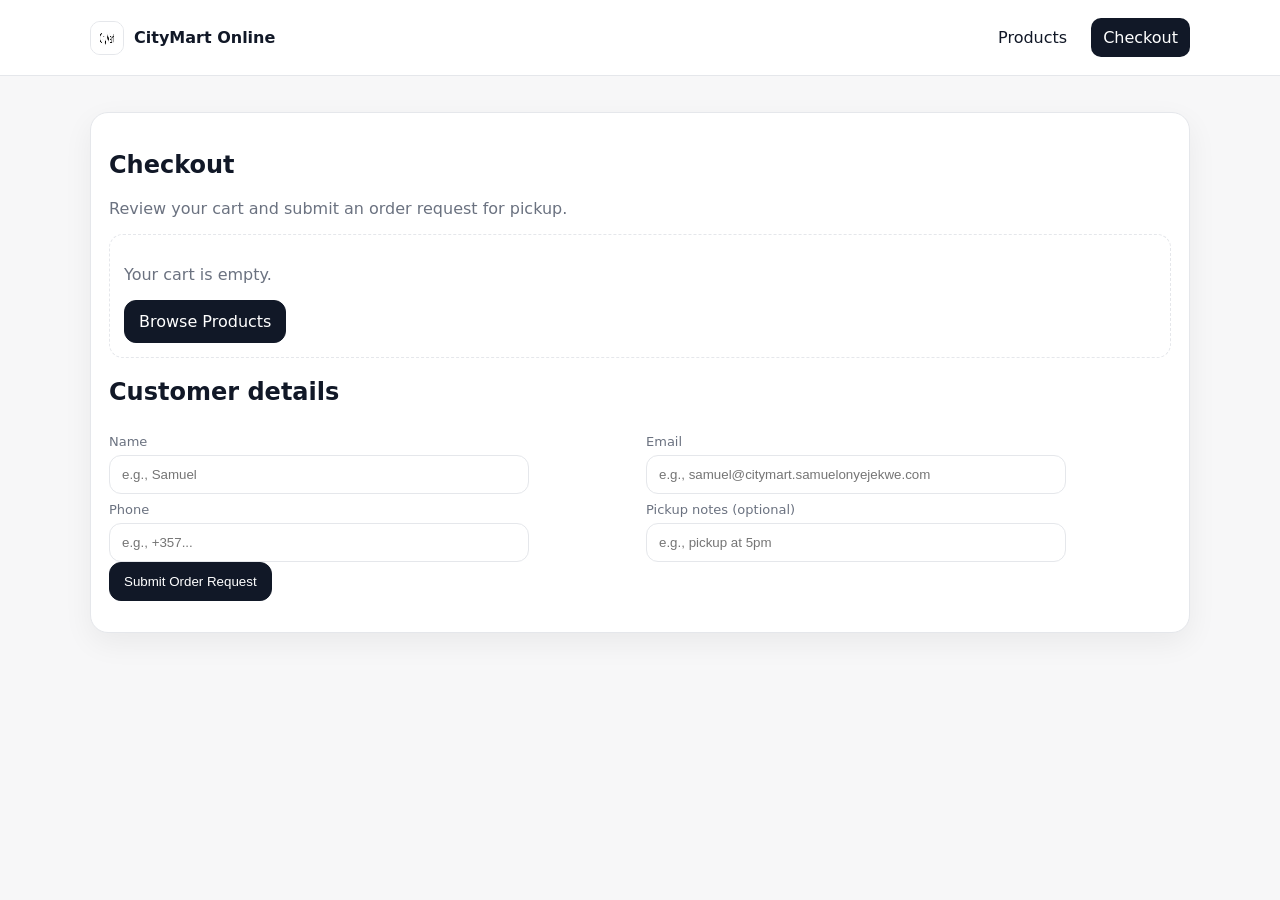
<file: 1_citymart-application-code/citymart-frontend/checkout.html>
<!doctype html>
<html lang="en">
<head>
  <meta charset="utf-8" />
  <meta name="viewport" content="width=device-width,initial-scale=1" />
  <title>CityMart Online | Checkout</title>
  <link rel="stylesheet" href="assets/css/styles.css" />
</head>
<body>
  <header class="site-header">
    <div class="container header-inner">
      <a class="brand" href="./index.html">
        <img src="assets/img/logo.png" class="logo" alt="CityMart" />
        <span>CityMart Online</span>
      </a>
      <nav class="nav">
        <a href="./products.html">Products</a>
        <a class="active" href="./checkout.html">Checkout</a>
      </nav>
    </div>
  </header>

  <main class="container">
    <section class="card">
      <h1>Checkout</h1>
      <p class="muted">Review your cart and submit an order request for pickup.</p>

      <div id="cart" class="card-inner"></div>

      <h2>Customer details</h2>
      <form id="orderForm" class="form">
        <div class="row">
          <div class="field">
            <label>Name</label>
            <input class="input" id="name" required placeholder="e.g., Samuel" />
          </div>
          <div class="field">
            <label>Email</label>
            <input class="input" id="email" type="email" required placeholder="e.g., samuel@citymart.samuelonyejekwe.com" />
          </div>
        </div>

        <div class="row">
          <div class="field">
            <label>Phone</label>
            <input class="input" id="phone" required placeholder="e.g., +357..." />
          </div>
          <div class="field">
            <label>Pickup notes (optional)</label>
            <input class="input" id="notes" placeholder="e.g., pickup at 5pm" />
          </div>
        </div>

        <button class="btn" type="submit">Submit Order Request</button>
        <p class="muted small" id="status"></p>
      </form>
    </section>
  </main>

  <script src="assets/js/config.js"></script>
  <script src="assets/js/api.js"></script>
  <script src="assets/js/checkout.js"></script>
</body>
</html>
</file>
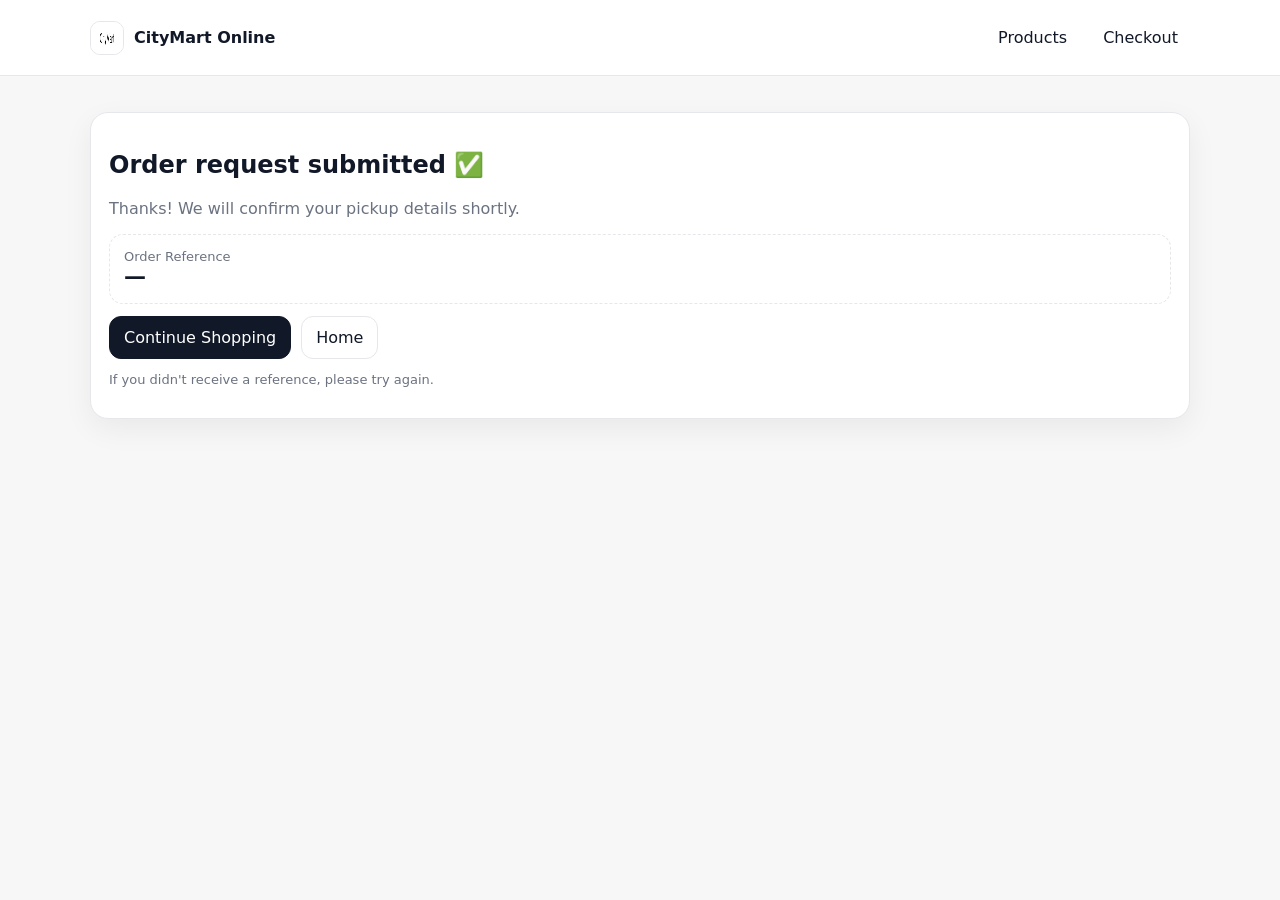
<file: 1_citymart-application-code/citymart-frontend/order-success.html>
<!doctype html>
<html lang="en">
<head>
  <meta charset="utf-8" />
  <meta name="viewport" content="width=device-width,initial-scale=1" />
  <title>CityMart Online | Order Submitted</title>
  <link rel="stylesheet" href="assets/css/styles.css" />
</head>
<body>
  <header class="site-header">
    <div class="container header-inner">
      <a class="brand" href="./index.html">
        <img src="assets/img/logo.png" class="logo" alt="CityMart" />
        <span>CityMart Online</span>
      </a>
      <nav class="nav">
        <a href="./products.html">Products</a>
        <a href="./checkout.html">Checkout</a>
      </nav>
    </div>
  </header>

  <main class="container">
    <section class="card">
      <h1>Order request submitted ✅</h1>
      <p class="muted">Thanks! We will confirm your pickup details shortly.</p>

      <div class="card-inner">
        <div class="muted small">Order Reference</div>
        <div class="order-ref" id="ref">—</div>
      </div>

      <div class="actions">
        <a class="btn" href="./products.html">Continue Shopping</a>
        <a class="btn btn-secondary" href="./index.html">Home</a>
      </div>

      <p class="muted small">
        If you didn't receive a reference, please try again.
      </p>
    </section>
  </main>

  <script>
    const params = new URLSearchParams(window.location.search);
    document.getElementById("ref").textContent = params.get("ref") || "—";
  </script>
</body>
</html>
</file>
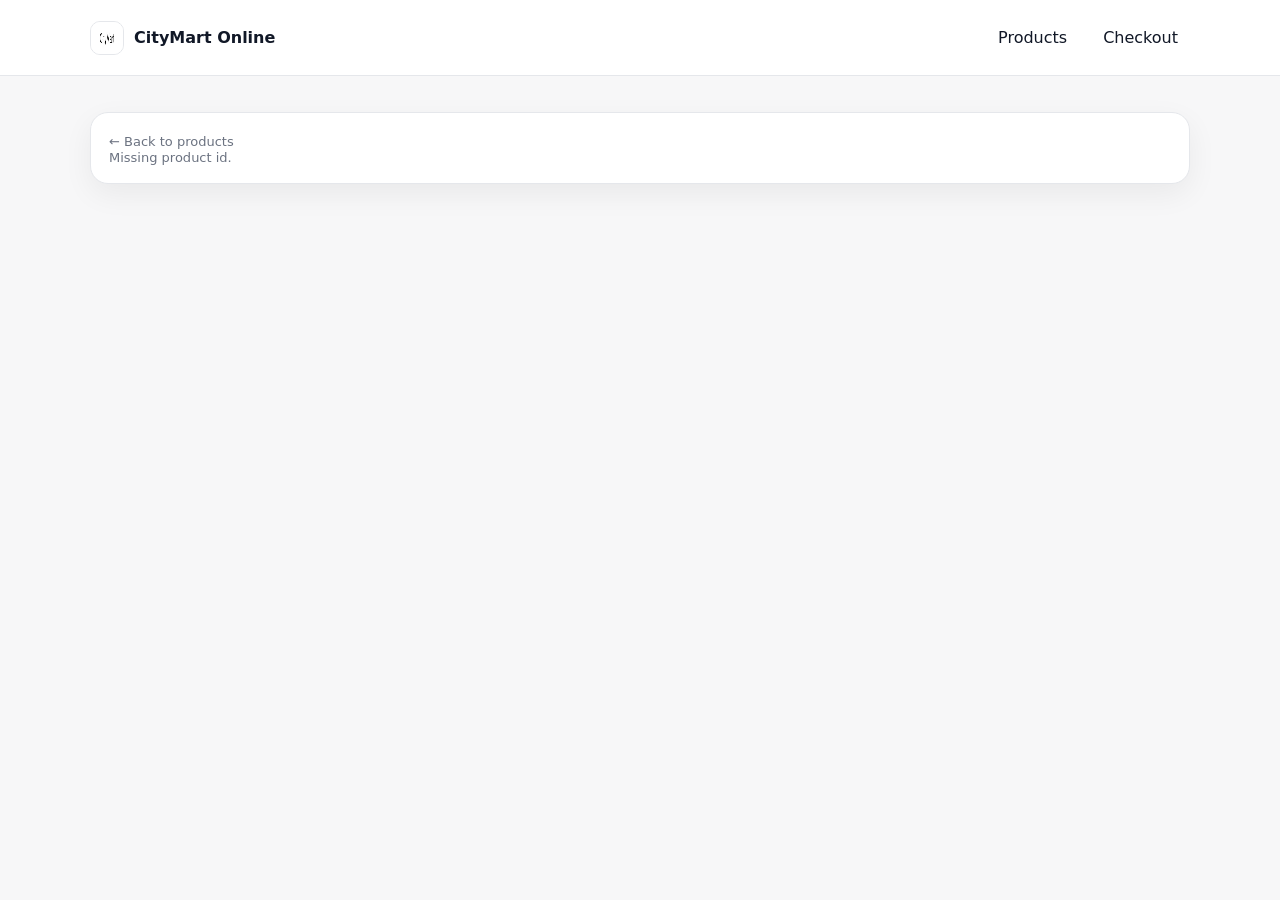
<file: 1_citymart-application-code/citymart-frontend/product.html>
<!doctype html>
<html lang="en">
<head>
  <meta charset="utf-8" />
  <meta name="viewport" content="width=device-width,initial-scale=1" />
  <title>CityMart Online | Product</title>
  <link rel="stylesheet" href="assets/css/styles.css" />
</head>
<body>
  <header class="site-header">
    <div class="container header-inner">
      <a class="brand" href="./index.html">
        <img src="assets/img/logo.png" class="logo" alt="CityMart" />
        <span>CityMart Online</span>
      </a>
      <nav class="nav">
        <a href="./products.html">Products</a>
        <a href="./checkout.html">Checkout</a>
      </nav>
    </div>
  </header>

  <main class="container">
    <section class="card">
      <a class="muted small" href="./products.html">← Back to products</a>
      <div id="status" class="muted small">Loading product…</div>

      <div id="product" class="product-detail hidden">
        <div class="product-detail-left">
          <img id="pimg" class="product-img-lg" src="assets/img/placeholder-product.png" alt="Product image" />
        </div>
        <div class="product-detail-right">
          <h1 id="pname"></h1>
          <div class="price" id="pprice"></div>
          <p class="muted" id="pdesc"></p>

          <div class="row">
            <input id="qty" class="input input-sm" type="number" min="1" value="1" />
            <button id="add" class="btn">Add to Cart</button>
          </div>

          <p class="muted small" id="msg"></p>
        </div>
      </div>
    </section>
  </main>

  <script src="assets/js/config.js"></script>
  <script src="assets/js/api.js"></script>
  <script src="assets/js/product.js"></script>
</body>
</html>
</file>
<file: 1_citymart-application-code/citymart-frontend/assets/css/styles.css>
:root { --border:#e5e7eb; --muted:#6b7280; --bg:#ffffff; --card:#ffffff; --shadow:0 10px 30px rgba(0,0,0,.06); }
* { box-sizing: border-box; }
html, body { margin:0; padding:0; font-family: system-ui, -apple-system, Segoe UI, Roboto, Ubuntu, Cantarell, Noto Sans, Arial, sans-serif; background:#f7f7f8; color:#111827; }
a { color: inherit; text-decoration: none; }
.container { width: min(1100px, 92%); margin: 0 auto; padding: 18px 0; }
.site-header { background: var(--bg); border-bottom: 1px solid var(--border); position: sticky; top: 0; z-index: 10; }
.header-inner { display:flex; align-items:center; justify-content:space-between; gap:16px; }
.brand { display:flex; align-items:center; gap:10px; font-weight: 700; }
.logo { width:34px; height:34px; border-radius: 10px; border: 1px solid var(--border); background:#fff; }
.nav { display:flex; gap:12px; }
.nav a { padding:10px 12px; border-radius: 10px; color:#111827; }
.nav a.active, .nav a:hover { background:#111827; color:#fff; }

.card { background: var(--card); border:1px solid var(--border); border-radius: 18px; padding: 18px; box-shadow: var(--shadow); margin: 18px 0; }
.card-inner { border:1px dashed var(--border); border-radius: 14px; padding: 14px; background:#fff; margin: 12px 0; }
.hero h1 { margin: 0 0 8px; font-size: clamp(26px, 4vw, 38px); }
.muted { color: var(--muted); }
.small { font-size: 13px; }
.actions { display:flex; gap:10px; margin-top: 12px; flex-wrap: wrap; }
.btn { display:inline-block; padding: 11px 14px; border-radius: 12px; background:#111827; color:#fff; border:1px solid #111827; cursor:pointer; }
.btn:hover { opacity:.92; }
.btn-secondary { background:#fff; color:#111827; border:1px solid var(--border); }
.btn-secondary:hover { background:#f3f4f6; }

.row { display:flex; gap:12px; align-items:center; flex-wrap: wrap; }
.row-space { justify-content: space-between; }
.input { width: min(420px, 100%); padding: 11px 12px; border-radius: 12px; border:1px solid var(--border); outline:none; background:#fff; }
.input:focus { border-color:#111827; }
.input-sm { width: 110px; }

.grid { display:grid; grid-template-columns: repeat(auto-fit, minmax(220px, 1fr)); gap: 14px; margin-top: 12px; }
.product { border:1px solid var(--border); border-radius: 16px; overflow:hidden; background:#fff; }
.product img { width: 100%; height: 150px; object-fit: cover; border-bottom:1px solid var(--border); }
.product-body { padding: 12px; }
.product-name { font-weight: 700; margin: 0 0 6px; }
.price { font-weight: 800; font-size: 18px; margin: 6px 0; }
.product-desc { font-size: 13px; color: var(--muted); margin: 0; min-height: 36px; }
.product-actions { display:flex; justify-content: space-between; align-items:center; margin-top: 10px; }

.product-detail { display:grid; grid-template-columns: 1fr 1.2fr; gap: 18px; margin-top: 12px; }
.product-img-lg { width:100%; height: 320px; object-fit: cover; border-radius: 16px; border:1px solid var(--border); background:#fff; }
.hidden { display:none; }

.form .field { flex: 1; min-width: 240px; }
label { display:block; font-size: 13px; color: var(--muted); margin: 8px 0 6px; }

.order-ref { font-size: 22px; font-weight: 900; letter-spacing: .5px; }
.site-footer { padding-bottom: 40px; }
.steps { margin: 10px 0 0 18px; }
</file>
